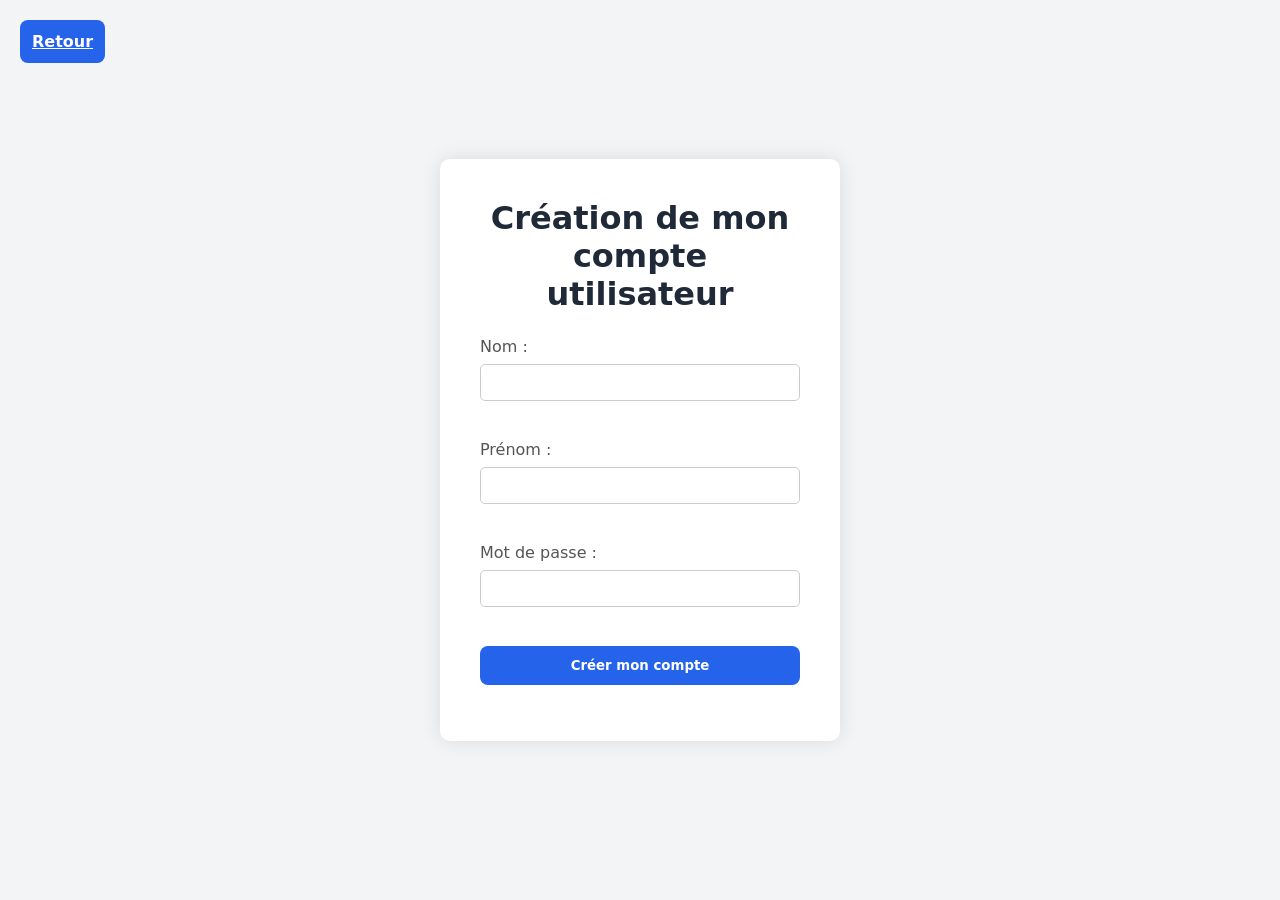
<file: frontend/vue/creer_compte_utilisateur.html>
<?php

?>
<!DOCTYPE html>
<html>
<head>
    <meta charset="utf-8">
    <title>Création de compte utilisateur</title>
    <link rel="stylesheet" type="text/css" href="style/style.css">
    <style>
        :root {
            --primary-color: #2563eb;
            --success-color: #10b981;
            --warning-color: #f59e0b;
            --danger-color: #ef4444;
            --text-color: #1f2937;
            --background-color: #f3f4f6;
            --card-background: #ffffff;
            --border-color: #e5e7eb;
        }

        * {
            margin: 0;
            padding: 0;
            box-sizing: border-box;
            font-family: system-ui, -apple-system, sans-serif;
        }

        body {
            background-color: var(--background-color);
            color: var(--text-color);
            display: flex;
            justify-content: center;
            align-items: center;
            height: 100vh;
        }

        .container {
            background: var(--card-background);
            border-radius: 0.75rem;
            padding: 2rem;
            box-shadow: 0 1px 3px rgba(0, 0, 0, 0.1);
            max-width: 400px;
            width: 100%;
            text-align: center;
        }

        h1 {
            color: var(--text-color);
            margin-bottom: 1.5rem;
        }

        label {
            display: block;
            margin-bottom: 0.5rem;
            font-weight: 500;
            text-align: left;
        }

        input {
            width: 100%;
            padding: 0.75rem;
            margin-bottom: 1rem;
            border: 1px solid var(--border-color);
            border-radius: 0.5rem;
        }

        .button {
            display: block;
            width: 100%;
            padding: 0.75rem;
            background-color: var(--primary-color);
            color: #ffffff;
            border: none;
            border-radius: 0.5rem;
            text-align: center;
            font-weight: 600;
            cursor: pointer;
            margin-bottom: 1rem;
        }

        .button:hover {
            background-color: #1d4ed8;
        }

        .create-account {
            display: block;
            text-align: center;
            color: var(--primary-color);
            text-decoration: none;
            font-weight: 500;
        }

        .create-account:hover {
            text-decoration: underline;
        }

        .error {
            color: var(--danger-color);
            margin-bottom: 1rem;
            text-align: center;
        }

        .top-left {
            position: absolute;
            top: 20px;
            left: 20px;
        }
    </style>
</head>
<body>
<div class="top-left">
    <a href="login.php" class="button">Retour</a>
</div>


<form method="post" action="ajout_utilisateur.php">
    <h1>Création de mon compte utilisateur</h1>
    <label for="nom">Nom :</label>
    <input type="text" id="nom" name="nom" required><br><br>

    <label for="prenom">Prénom :</label>
    <input type="text" id="prenom" name="prenom" required><br><br>

    <label for="mdp">Mot de passe :</label>
    <input type="password" id="mdp" name="mdp" required><br><br>

    <button type="submit" class="button">Créer mon compte</button>
</form>

</body>
</html>
</file>
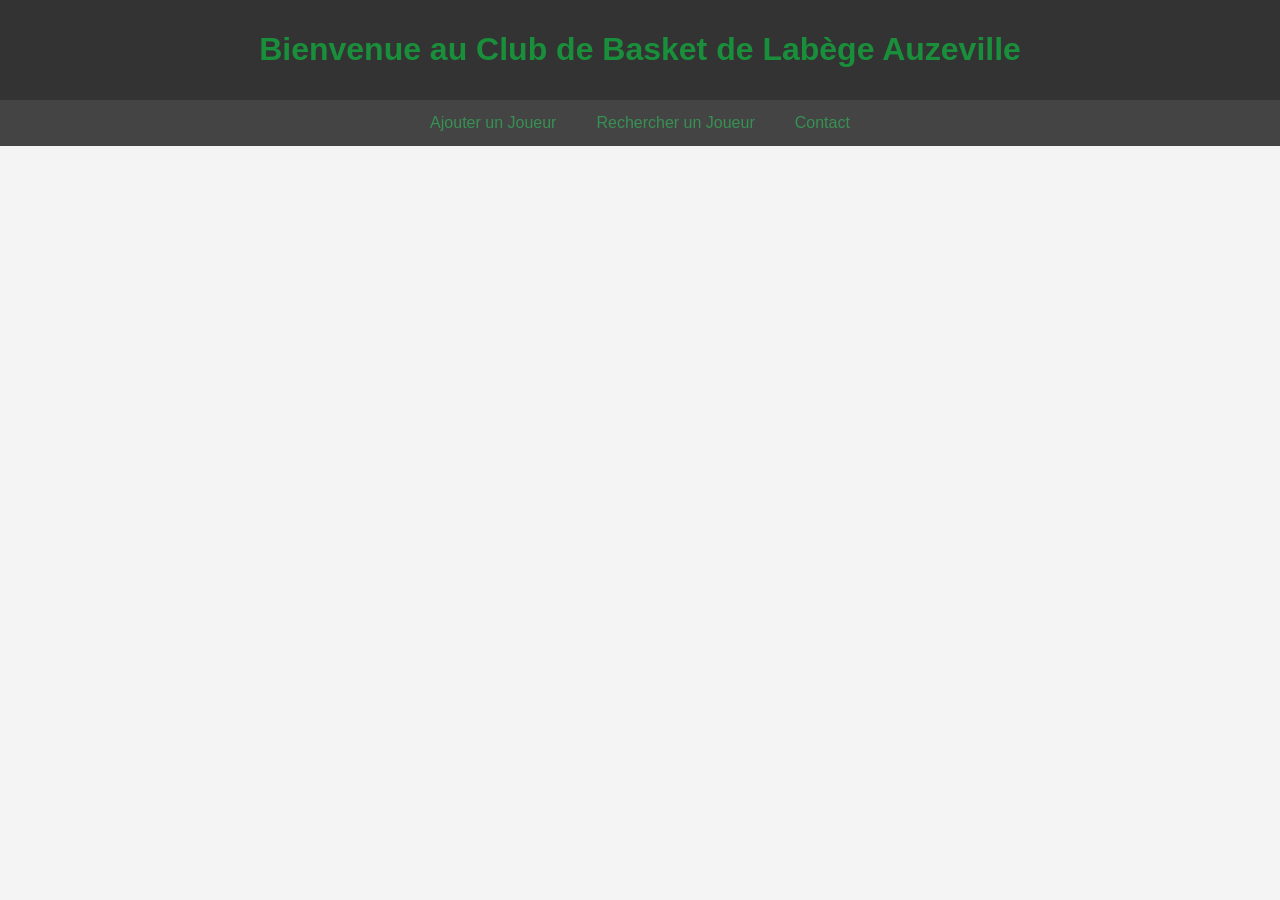
<file: frontend/vue/components/header.html>
<!DOCTYPE html>
<html lang="en">
<head>
    <meta charset="UTF-8">
    <title>Club de Basket Labège Auzeville</title>
    <style>
        body {
            font-family: Arial, sans-serif;
            background-color: #f4f4f4;
            margin: 0;
            padding: 0;
        }

        header {
            background-color: #333;
            color: #1a8f3b;
            padding: 10px 0;
            text-align: center;
        }

        nav {
            display: flex;
            justify-content: center;
            background-color: #444;
        }

        nav a {
            color: #379153;
            padding: 14px 20px;
            text-decoration: none;
            text-align: center;
        }

        nav a:hover {
            background-color: #555;
        }
    </style>
</head>
<body>
<header>
    <h1>Bienvenue au Club de Basket de Labège Auzeville</h1>
</header>
<nav>
    <a href="saisie_joueur.php">Ajouter un Joueur</a>
    <a href="../saisie_recherche_joueur.php">Rechercher un Joueur</a>
    <a href="contact.php">Contact</a>
</nav>
</file>
<file: frontend/vue/style/style.css>
/* Exemple de styles pour le fichier style.css */

h1 {
    color: #333;
}

form {
    background-color: #fff;
    padding: 20px;
    margin: 20px auto;
    border-radius: 5px;
    box-shadow: 0 0 10px rgba(0, 0, 0, 0.1);
    max-width: 600px;
}

label {
    display: block;
    margin-bottom: 10px;
    color: #555;
}

input[type="text"],
input[type="date"],
input[type="number"] {
    width: 100%;
    padding: 10px;
    margin-bottom: 20px;
    border: 1px solid #ccc;
    border-radius: 5px;
}

button {
    padding: 10px 20px;
    background-color: #007bff;
    color: #fff;
    border: none;
    border-radius: 5px;
    cursor: pointer;
}

button[type="reset"] {
    background-color: #6c757d;
}

button:hover {
    background-color: #0056b3;
}


/* Styles for the login page */
body {
    font-family: Arial, sans-serif;
    background-color: #f4f4f4;
    margin: 0;
    padding: 0;
    display: flex;
    justify-content: center;
    align-items: center;
    height: 100vh;
}

form {
    background-color: #fff;
    padding: 40px;
    border-radius: 10px;
    box-shadow: 0 0 20px rgba(0, 0, 0, 0.1);
    max-width: 400px;
    width: 100%;
}

h1 {
    color: #333;
    text-align: center;
    margin-bottom: 20px;
}

label {
    display: block;
    margin-bottom: 10px;
    color: #555;
}

input[type="text"],
input[type="password"] {
    width: 100%;
    padding: 10px;
    margin-bottom: 20px;
    border: 1px solid #ccc;
    border-radius: 5px;
}

p {
    color: red;
    text-align: center;
}

.b{
    display: flex;
    justify-content: center;
    align-items: center;
    height: 100vh;
}
.create-account {
    display: block;
    text-align: center;
    margin-top: 20px;
    padding: 10px 20px;}
</file>
